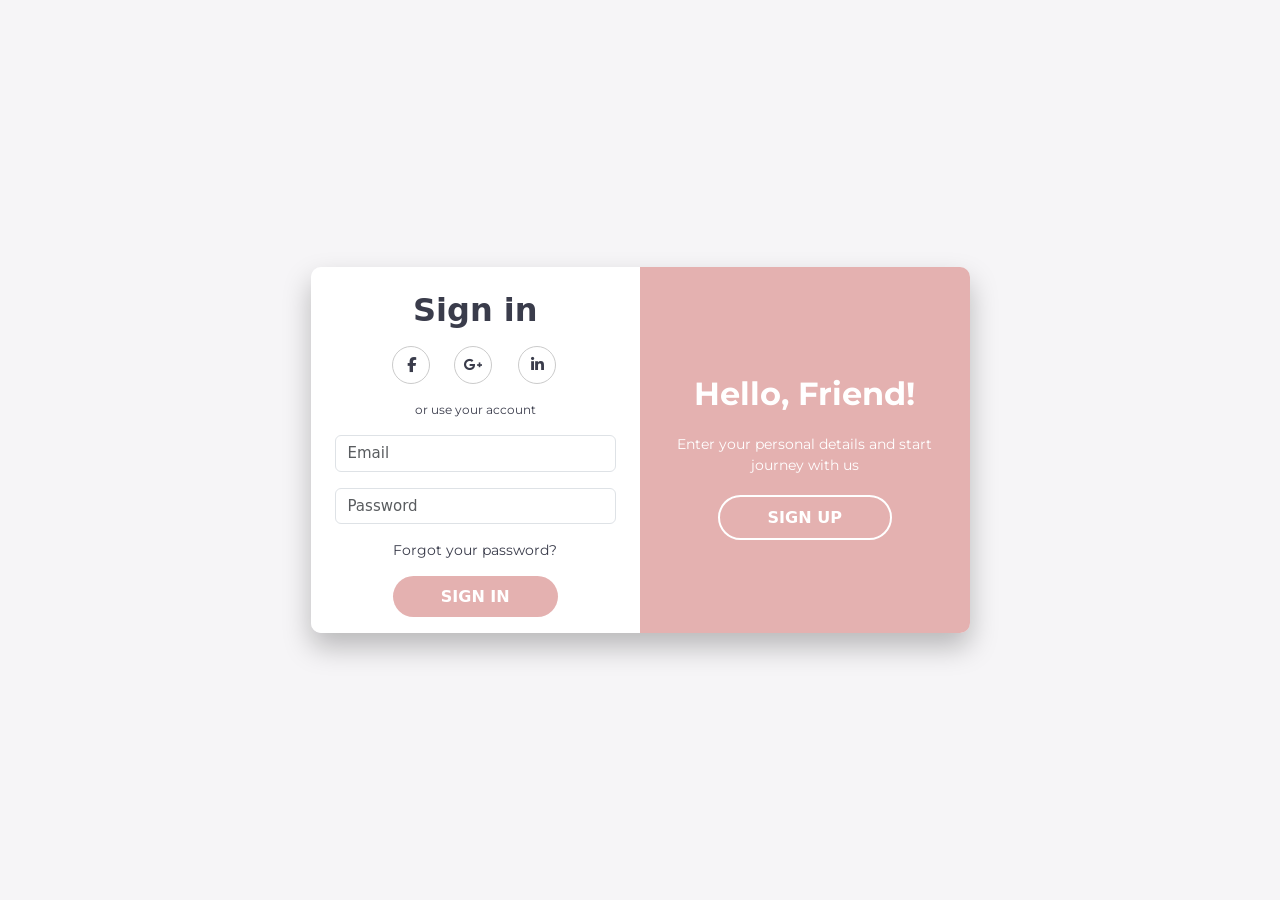
<file: index.html>
<!doctype html>

<html>
  <head>
    <!-- meta tags -->
    <meta charset="UTF-8" />
    <meta name="author" content="Doaa Diaa El Din" />
    <meta name="generator" content="VS Code 1.99.3" />

    <meta name="application-name" content="Registration App" />
    <meta
      name="description"
      content="A user-friendly registration app that allows users to sign up, sign in, and manage their profiles securely."
    />
    <meta
      name="keywords"
      content="registration, signup, login, signin, account, secure"
    />

    <meta name="viewport" content="width=device-width, initial-scale=1.0" />

    <!-- google fonts -->
    <link rel="preconnect" href="https://fonts.googleapis.com" />
    <link rel="preconnect" href="https://fonts.gstatic.com" crossorigin />
    <link
      href="https://fonts.googleapis.com/css2?family=Montserrat:ital,wght@0,100..900;1,100..900&display=swap"
      rel="stylesheet"
    />

    <!-- fontawesome icons -->
    <link
      rel="stylesheet"
      href="https://cdnjs.cloudflare.com/ajax/libs/font-awesome/6.7.2/css/all.min.css"
    />

    <!-- title and favicon -->
    <title>Registration App | Sign In</title>
    <link
      rel="shortcut icon"
      href="./Assets/user-signin-icon.png"
      type="image/png"
    />

    <!-- css links -->
    <link rel="stylesheet" href="./CSS/bootstrap.min.css" />
    <link rel="stylesheet" href="./CSS/media_query.css" />
    <link rel="stylesheet" href="./CSS/sign.css" />
  </head>

  <body>
    <div
      class="container d-flex justify-content-center align-items-center vh-100"
    >
      <div class="row signin-card">
        <div class="bg-white signin-left-part p-4 col-sm-12 col-md-6">
          <div>
            <h1 class="fs-2 fw-bold text-center mb-4">Sign in</h1>

            <ul class="list-unstyled d-flex justify-content-center gap-5">
              <li>
                <a href="#"
                  ><i class="fa-brands fa-facebook-f position-relative"></i
                ></a>
              </li>
              <li>
                <a href="#"
                  ><i class="fab fa-google-plus-g position-relative"></i
                ></a>
              </li>
              <li>
                <a href="#"
                  ><i class="fa-brands fa-linkedin-in position-relative"></i
                ></a>
              </li>
            </ul>

            <p class="text-center mt-4">or use your account</p>

            <input
              type="email"
              class="form-control mb-3"
              placeholder="Email"
              id="signInEmail"
            />
            <input
              type="password"
              class="form-control mb-3"
              placeholder="Password"
              id="signInPass"
            />

            <a href="#" class="d-block text-center mb-4"
              >Forgot your password?</a
            >

            <div id="invalidSignInMsg"></div>

            <div class="text-center">
              <a
                class="rounded-pill text-uppercase text-white px-5 fw-semibold text-decoration-none soft-red-btn common-btn"
                href="#"
                role="button"
                onclick="signIn()"
                >sign in</a
              >
            </div>
          </div>
        </div>

        <div class="signin-right-part p-4 col-sm-12 col-md-6">
          <div
            class="d-flex justify-content-center align-items-center flex-column h-100"
          >
            <p class="fs-2 text-white text-center fw-bold">Hello, Friend!</p>

            <p class="text-white text-center">
              Enter your personal details and start journey with us
            </p>

            <div class="text-center">
              <a
                class="rounded-pill text-uppercase px-5 fw-semibold text-decoration-none transparent-btn common-btn"
                href="./sign_up.html"
                role="button"
                >sign up</a
              >
            </div>
          </div>
        </div>
      </div>
    </div>

    <!-- js links -->
    <script src="./JS/bootstrap.bundle.min.js"></script>
    <script src="./JS/ui.js"></script>
    <script src="./JS/api.js"></script>
    <script src="./JS/auth.js"></script>
  </body>
</html>
</file>
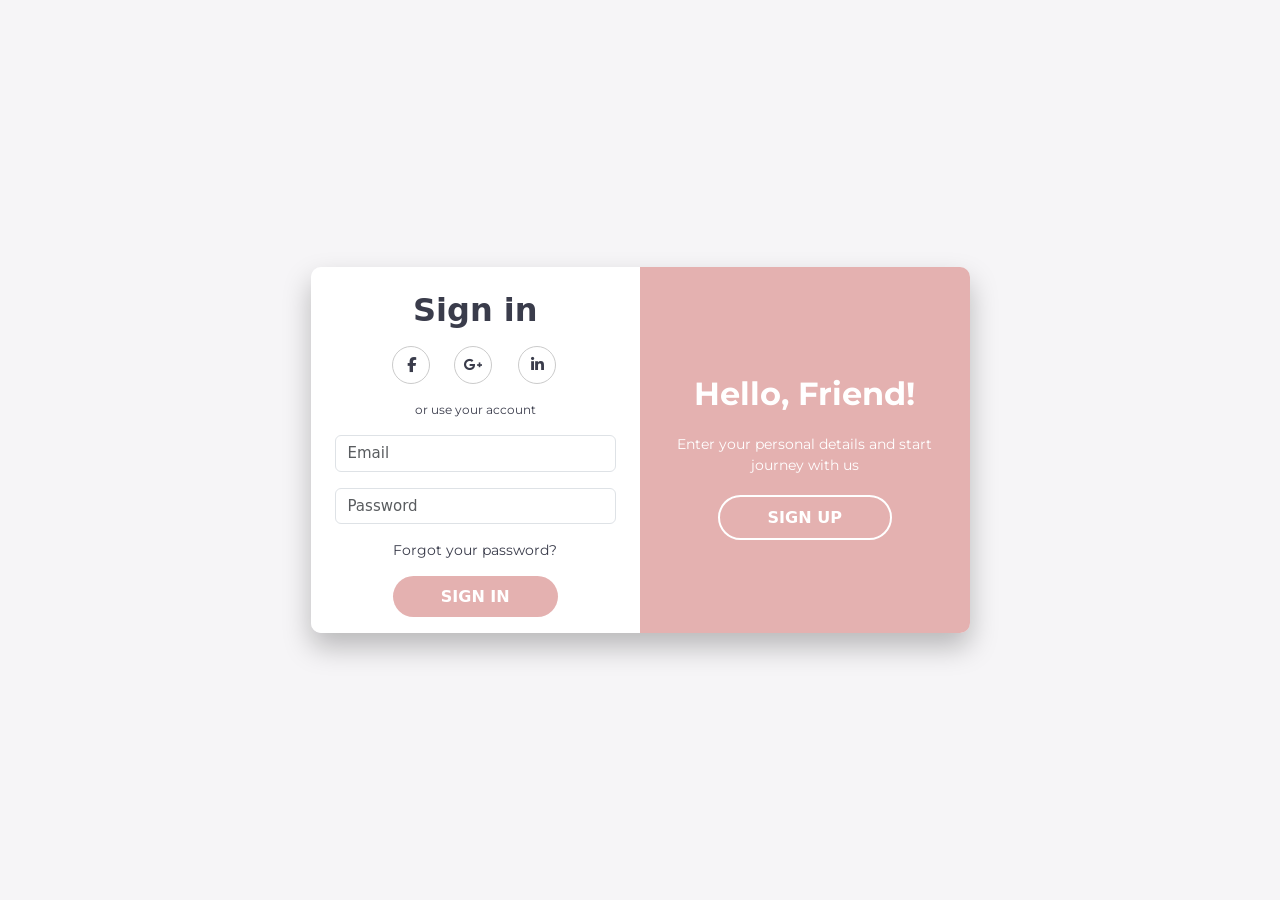
<file: bookmark_details.html>
<!doctype html>

<html>
  <head>
    <!-- meta tags -->
    <meta charset="UTF-8" />
    <meta name="viewport" content="width=device-width, initial-scale=1.0" />

    <!-- google fonts -->
    <link rel="preconnect" href="https://fonts.googleapis.com" />
    <link rel="preconnect" href="https://fonts.gstatic.com" crossorigin />
    <link
      href="https://fonts.googleapis.com/css2?family=Montserrat:ital,wght@0,100..900;1,100..900&display=swap"
      rel="stylesheet"
    />

    <!-- fontawesome icons -->
    <link
      rel="stylesheet"
      href="https://cdnjs.cloudflare.com/ajax/libs/font-awesome/6.7.2/css/all.min.css"
    />

    <!-- title and favicon -->
    <title>Registration App | Bookmark Details Page</title>
    <link
      rel="shortcut icon"
      href="./Assets/bookmark-icon.png"
      type="image/png"
    />

    <!-- css links -->
    <link rel="stylesheet" href="./CSS/bootstrap.min.css" />
    <link rel="stylesheet" href="./CSS/media_query.css" />
    <link rel="stylesheet" href="CSS/components.css" />
    <link rel="stylesheet" href="./CSS/shared.css" />
  </head>

  <body>
    <nav></nav>

    <!-- <div class="h1-wapper text-center text-white">
      <h1 class="position-relative d-inline-block mb-3 mt-2">All Bookmarks</h1>
    </div> -->

    <div class="container mt-4">
      <button class="btn btn-secondary mb-3" onclick="goBack()">← Back</button>

      <!-- Bookmark Details -->
      <div class="card mb-4">
        <div class="card-body">
          <h3 id="bookmarkTitle">Loading...</h3>

          <a id="bookmarkUrl" target="_blank"></a>

          <p class="mt-2" id="bookmarkCategory"></p>

          <p>
            <span id="bookmarkFavorite"></span>
            <span id="bookmarkArchived"></span>
          </p>

          <small id="bookmarkDate"></small>
        </div>
      </div>

      <!-- Add Note -->
      <div class="card mb-3">
        <div class="card-body">
          <textarea
            id="noteContent"
            class="form-control"
            placeholder="Write a note..."
          ></textarea>
          <button class="btn btn-primary mt-2" onclick="addNote()">
            Add Note
          </button>
        </div>
      </div>

      <!-- Notes List -->
      <div id="notesContainer"></div>
    </div>

    <!-- modal -->
    <div
      class="modal fade d-none"
      id="exampleModal"
      tabindex="-1"
      aria-labelledby="exampleModalLabel"
      aria-hidden="true"
    >
      <div class="modal-dialog modal-dialog-centered">
        <div class="modal-content p-4">
          <div class="modal-header border-0 p-0 mb-4">
            <div class="d-flex gap-2">
              <div class="red-circle rounded-circle"></div>
              <div class="yellow-circle rounded-circle"></div>
              <div class="green-circle rounded-circle"></div>
            </div>

            <button
              type="button"
              class="btn-close"
              data-bs-dismiss="modal"
              aria-label="Close"
            ></button>
          </div>

          <div class="modal-body p-0">
            <ul class="list-unstyled">
              <li>
                <i class="fa-regular fa-circle-right p-2"></i>
                Title is required.
              </li>
              <li>
                <i class="fa-regular fa-circle-right p-2"></i>
                URL must be valid (http/https).
              </li>
              <li>
                <i class="fa-regular fa-circle-right p-2"></i>
                Category must be selected.
              </li>
            </ul>
          </div>
        </div>
      </div>
    </div>

    <!-- js links -->
    <script src="./JS/bootstrap.bundle.min.js"></script>
    <script src="./JS/ui.js"></script>
    <script src="./JS/api.js"></script>
    <script src="./JS/auth.js"></script>
    <script src="./JS/components.js"></script>
    <script src="./JS/bookmark_details.js"></script>
  </body>
</html>
</file>
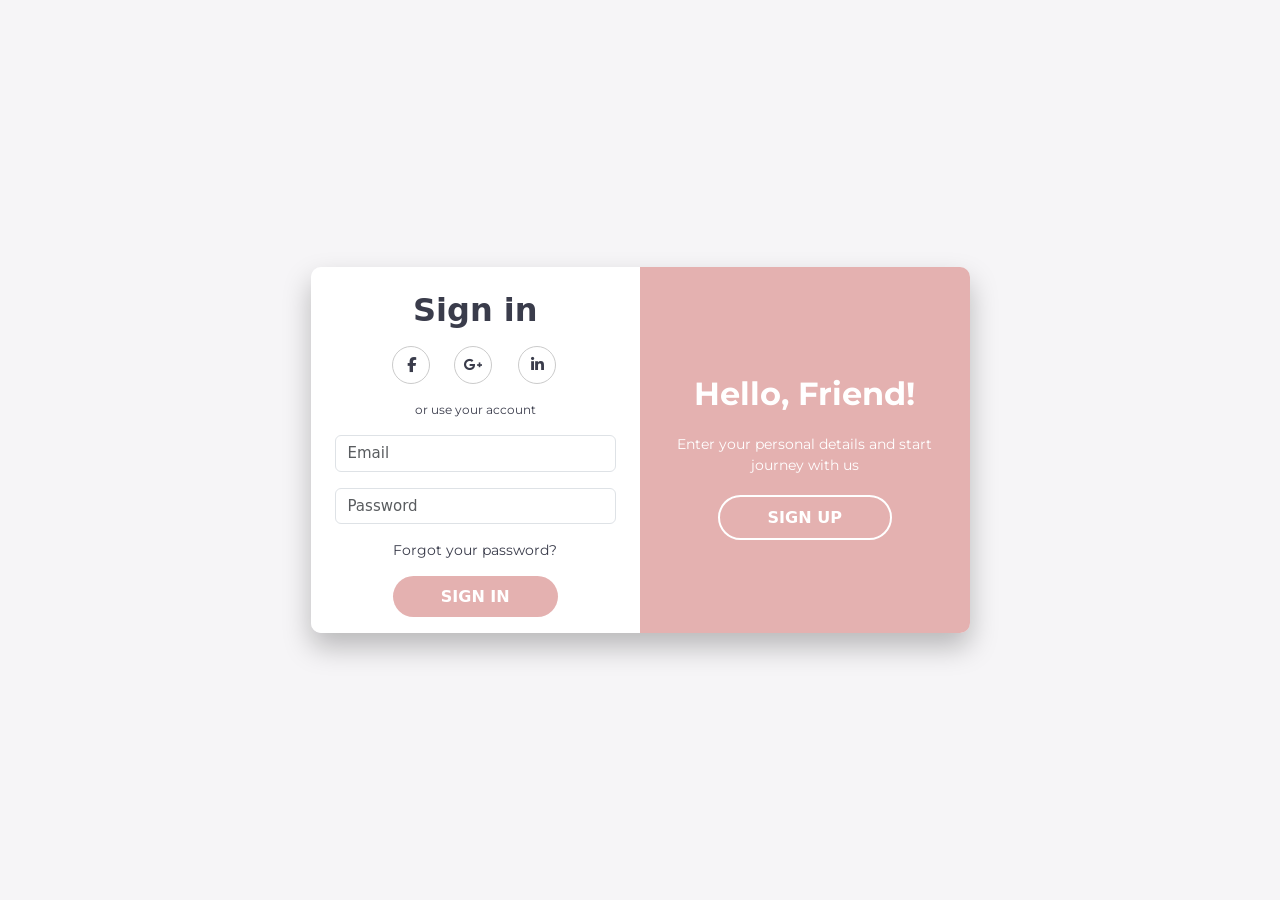
<file: bookmarks.html>
<!doctype html>

<html>
  <head>
    <!-- meta tags -->
    <meta charset="UTF-8" />
    <meta name="viewport" content="width=device-width, initial-scale=1.0" />

    <!-- google fonts -->
    <link rel="preconnect" href="https://fonts.googleapis.com" />
    <link rel="preconnect" href="https://fonts.gstatic.com" crossorigin />
    <link
      href="https://fonts.googleapis.com/css2?family=Montserrat:ital,wght@0,100..900;1,100..900&display=swap"
      rel="stylesheet"
    />

    <!-- fontawesome icons -->
    <link
      rel="stylesheet"
      href="https://cdnjs.cloudflare.com/ajax/libs/font-awesome/6.7.2/css/all.min.css"
    />

    <!-- title and favicon -->
    <title>Registration App | Bookmarks Page</title>
    <link
      rel="shortcut icon"
      href="./Assets/bookmark-icon.png"
      type="image/png"
    />

    <!-- css links -->
    <link rel="stylesheet" href="./CSS/bootstrap.min.css" />
    <link rel="stylesheet" href="./CSS/media_query.css" />
    <link rel="stylesheet" href="CSS/components.css" />
    <link rel="stylesheet" href="./CSS/shared.css" />
  </head>

  <body>
    <nav></nav>

    <div class="h1-wapper text-center text-white">
      <h1 class="position-relative d-inline-block mb-3 mt-2">All Bookmarks</h1>
    </div>

    <main>
      <div class="container mt-5 mb-4 px-3 py-4 middle-container">
        <!-- Title -->
        <div class="mb-3 w-75 m-auto">
          <label class="form-label fw-semibold">Bookmark Title</label>
          <input
            id="bookmarkTitle"
            type="text"
            class="form-control"
            placeholder="e.g. Facebook"
            onkeyup="changeBookmarkInputStyle(this)"
          />
        </div>

        <!-- URL -->
        <div class="mb-3 w-75 m-auto">
          <label class="form-label fw-semibold">Bookmark URL</label>
          <input
            id="bookmarkUrl"
            type="text"
            class="form-control"
            placeholder="e.g. https://facebook.com"
            onkeyup="changeBookmarkInputStyle(this)"
            onchange="changeBookmarkInputStyle(this)"
          />
        </div>

        <!-- Category dropdown -->
        <div class="mb-3 w-75 m-auto">
          <label class="form-label fw-semibold">Bookmark Category</label>
          <select id="bookmarkCategory" class="form-control"></select>
        </div>

        <!-- add btn -->
        <div class="text-center">
          <button
            class="btn btn-success px-5 add-btn"
            onclick="addOrEditBookmark()"
          >
            Add Bookmark
            <i class="fa-solid fa-plus"></i>
          </button>
        </div>
      </div>

      <div
        class="filter-bar mb-3 d-flex gap-2 flex-wrap justify-content-center align-items-center"
      >
        <!-- Category -->
        <select id="filterCategory" class="form-select w-auto">
          <option value="">All Categories</option>
        </select>

        <!-- Search -->
        <input
          type="text"
          id="filterSearch"
          class="form-control w-auto"
          placeholder="Search title or URL"
        />

        <!-- Favorites -->
        <div class="form-check">
          <input class="form-check-input" type="checkbox" id="filterFavorite" />
          <label class="form-check-label">Favorites only</label>
        </div>

        <!-- Archived -->
        <div class="form-check">
          <input class="form-check-input" type="checkbox" id="filterArchived" />
          <label class="form-check-label">Archived only</label>
        </div>

        <!-- Buttons -->
        <button class="btn btn-primary" onclick="applyFilters()">Apply</button>
        <button class="btn btn-secondary" onclick="clearFilters()">
          Clear
        </button>
      </div>
      <!-- table -->
      <div class="container p-0 table-search-wrap d-none">
        <table class="table text-center table-hover">
          <thead>
            <tr>
              <th>Index</th>
              <th>Bookmark Title</th>
              <th>Bookmarks Category</th>
              <th>Actions</th>
            </tr>
          </thead>

          <tbody id="bookmarksTableBody"></tbody>
        </table>
      </div>

      <!-- empty state -->
      <div class="emptyBookmarksState text-center py-5 d-none">
        <i class="fa-solid fa-folder-open fa-4x mb-3 text-secondary"></i>

        <h3>No Bookmarks Yet</h3>
      </div>
    </main>

    <!-- modal -->
    <div
      class="modal fade d-none"
      id="exampleModal"
      tabindex="-1"
      aria-labelledby="exampleModalLabel"
      aria-hidden="true"
    >
      <div class="modal-dialog modal-dialog-centered">
        <div class="modal-content p-4">
          <div class="modal-header border-0 p-0 mb-4">
            <div class="d-flex gap-2">
              <div class="red-circle rounded-circle"></div>
              <div class="yellow-circle rounded-circle"></div>
              <div class="green-circle rounded-circle"></div>
            </div>

            <button
              type="button"
              class="btn-close"
              data-bs-dismiss="modal"
              aria-label="Close"
            ></button>
          </div>

          <div class="modal-body p-0">
            <ul class="list-unstyled">
              <li>
                <i class="fa-regular fa-circle-right p-2"></i>
                Title is required.
              </li>
              <li>
                <i class="fa-regular fa-circle-right p-2"></i>
                URL must be valid (http/https).
              </li>
              <li>
                <i class="fa-regular fa-circle-right p-2"></i>
                Category must be selected.
              </li>
            </ul>
          </div>
        </div>
      </div>
    </div>

    <!-- js links -->
    <script src="./JS/bootstrap.bundle.min.js"></script>
    <script src="./JS/ui.js"></script>
    <script src="./JS/api.js"></script>
    <script src="./JS/auth.js"></script>
    <script src="./JS/components.js"></script>
    <script src="./JS/bookmarks.js"></script>
  </body>
</html>
</file>
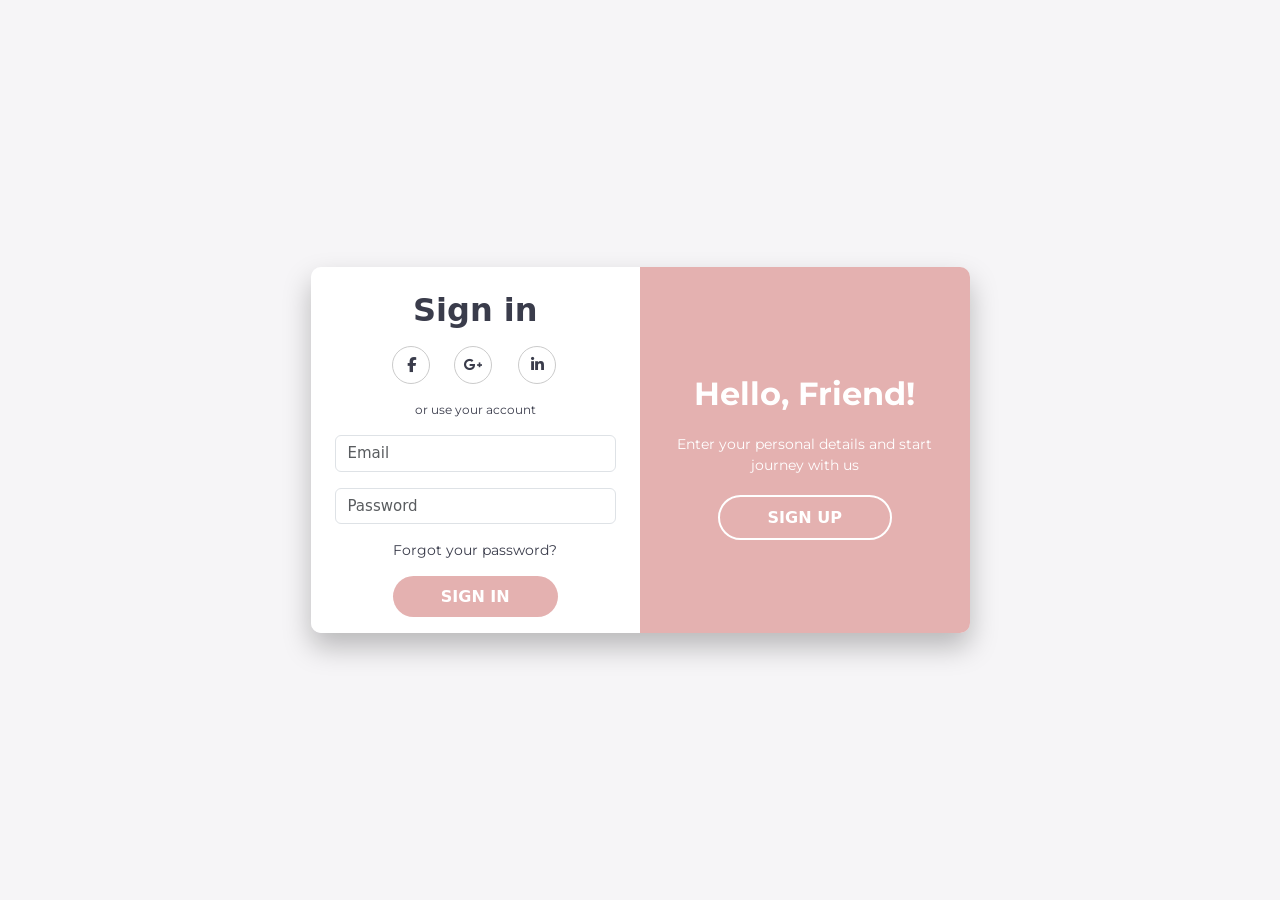
<file: categories.html>
<!doctype html>

<html>
  <head>
    <!-- meta tags -->
    <meta charset="UTF-8" />
    <meta name="viewport" content="width=device-width, initial-scale=1.0" />

    <!-- google fonts -->
    <link rel="preconnect" href="https://fonts.googleapis.com" />
    <link rel="preconnect" href="https://fonts.gstatic.com" crossorigin />
    <link
      href="https://fonts.googleapis.com/css2?family=Montserrat:ital,wght@0,100..900;1,100..900&display=swap"
      rel="stylesheet"
    />

    <!-- fontawesome icons -->
    <link
      rel="stylesheet"
      href="https://cdnjs.cloudflare.com/ajax/libs/font-awesome/6.7.2/css/all.min.css"
    />

    <!-- title and favicon -->
    <title>Registration App | Categories Page</title>
    <link
      rel="shortcut icon"
      href="./Assets/categories-icon.png"
      type="image/png"
    />

    <!-- css links -->
    <link rel="stylesheet" href="./CSS/bootstrap.min.css" />
    <link rel="stylesheet" href="./CSS/media_query.css" />
    <link rel="stylesheet" href="CSS/components.css" />
    <link rel="stylesheet" href="./CSS/categories.css" />
  </head>

  <body>
    <nav></nav>

    <div class="h1-wapper text-center text-white">
      <h1 class="position-relative d-inline-block mb-3 mt-2">All Categories</h1>
    </div>

    <main>
      <div class="container mt-5 mb-4 px-3 py-4 middle-container">
        <div class="row mb-2">
          <div class="col-12">
            <div class="mb-3 position-relative w-75 m-auto">
              <label for="CategoryName" class="form-label mb-2 fw-semibold">
                Category Name
              </label>
              <input
                type="text"
                class="form-control"
                id="CategoryName"
                placeholder="e.g. Productivity"
                onkeyup="changeInputStyle(this)"
              />
            </div>
          </div>
        </div>

        <div class="row mb-2">
          <div class="col-12">
            <div class="mb-3 position-relative w-75 m-auto">
              <label
                for="CategoryDescription"
                class="form-label mb-2 fw-semibold"
              >
                Category Description
              </label>
              <input
                type="text"
                class="form-control"
                id="CategoryDescription"
                placeholder="e.g. General tools, tips, and resources to improve efficiency and daily workflow."
                onkeyup="changeInputStyle(this)"
              />
            </div>
          </div>
        </div>

        <!-- add btn -->
        <div class="row">
          <div class="col">
            <div class="btn-wrapper text-center">
              <button
                type="button"
                class="btn btn-success px-5 add-btn"
                onclick="addOrEdit()"
              >
                Add
                <i class="fa-solid fa-plus"></i>
              </button>
            </div>
          </div>
        </div>
      </div>

      <!-- table & search bar -->
      <div class="container p-0 table-search-wrap d-none">
        <table class="table text-center table-hover">
          <thead>
            <th>Index</th>
            <th>Category Name</th>
            <th>Category Description</th>
            <th>Actions</th>
          </thead>
          <tbody></tbody>
        </table>
      </div>

      <div class="emptyCategoriesState text-center py-5 d-none">
        <i class="fa-solid fa-folder-open fa-4x mb-3 text-secondary"></i>

        <h3>No Categories Yet</h3>
      </div>
    </main>

    <!-- modal -->
    <div
      class="modal fade d-none"
      id="exampleModal"
      tabindex="-1"
      aria-labelledby="exampleModalLabel"
      aria-hidden="true"
    >
      <div class="modal-dialog modal-dialog-centered">
        <div class="modal-content p-4">
          <div class="modal-header border-0 p-0 mb-4">
            <div class="d-flex gap-2">
              <div class="red-circle rounded-circle"></div>
              <div class="yellow-circle rounded-circle"></div>
              <div class="green-circle rounded-circle"></div>
            </div>

            <button
              type="button"
              class="btn-close"
              data-bs-dismiss="modal"
              aria-label="Close"
            ></button>
          </div>

          <div class="modal-body p-0">
            <!-- <p class="pb-2 mb-0">
              Category Name or Description is not valid, Please follow the rules
              below :
            </p> -->

            <ul class="list-unstyled">
              <li>
                <i class="fa-regular fa-circle-right p-2"></i>
                Category name must contain at least 3 characters. Letters,
                numbers, underscores, and spaces are allowed.
              </li>
              <li>
                <i class="fa-regular fa-circle-right p-2"></i>
                Category description must contain at least 1 character and can
                contain up to 300 characters.
              </li>
            </ul>
          </div>
        </div>
      </div>
    </div>

    <!-- js links -->
    <script src="./JS/bootstrap.bundle.min.js"></script>
    <script src="./JS/ui.js"></script>
    <script src="./JS/api.js"></script>
    <script src="./JS/auth.js"></script>
    <script src="./JS/components.js"></script>
    <script src="./JS/main.js"></script>
  </body>
</html>
</file>
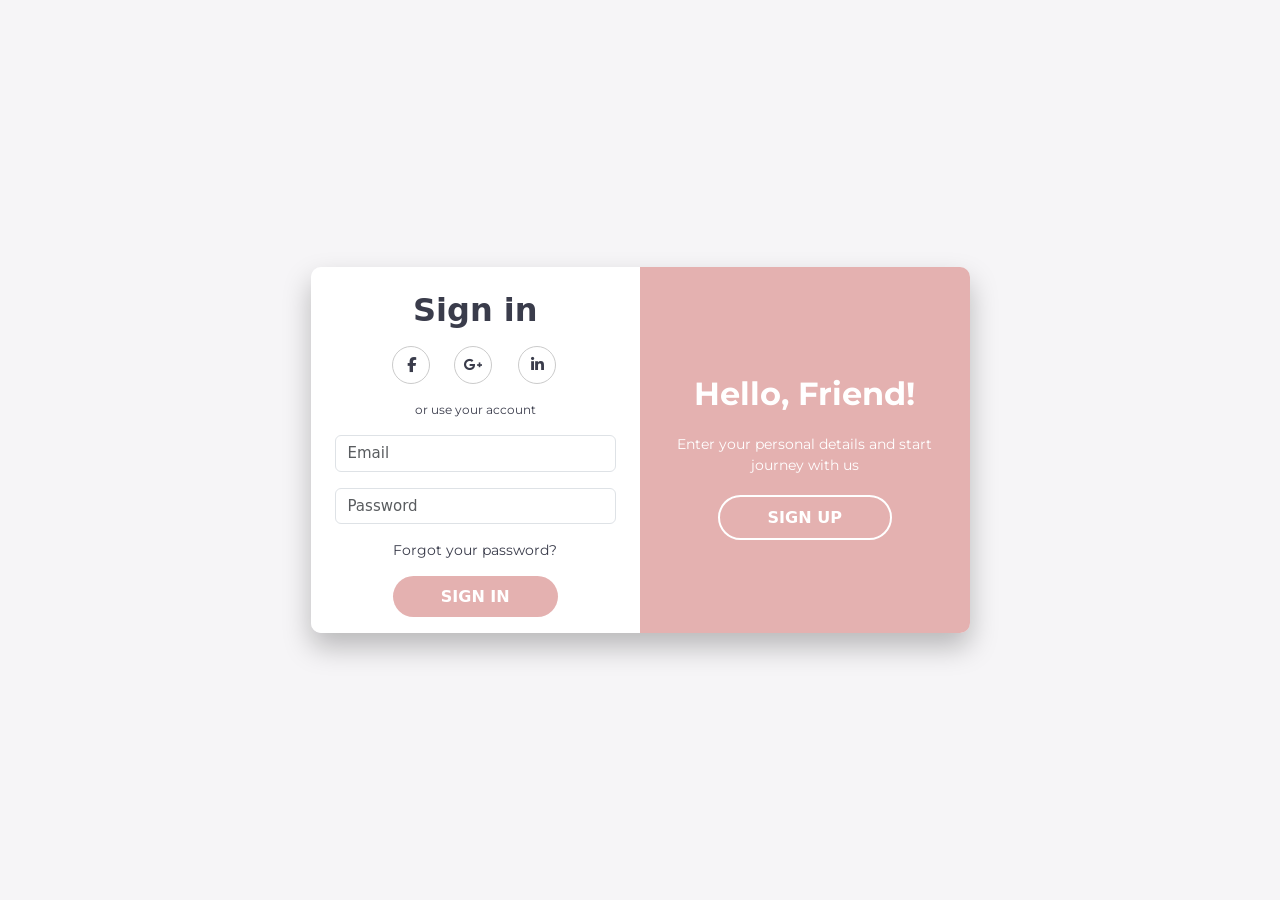
<file: home_page.html>
<!doctype html>

<html>
  <head>
    <!-- meta tags -->
    <meta charset="UTF-8" />
    <meta name="viewport" content="width=device-width, initial-scale=1.0" />

    <!-- google fonts -->
    <link rel="preconnect" href="https://fonts.googleapis.com" />
    <link rel="preconnect" href="https://fonts.gstatic.com" crossorigin />
    <link
      href="https://fonts.googleapis.com/css2?family=Montserrat:ital,wght@0,100..900;1,100..900&display=swap"
      rel="stylesheet"
    />

    <!-- fontawesome icons -->
    <link
      rel="stylesheet"
      href="https://cdnjs.cloudflare.com/ajax/libs/font-awesome/6.7.2/css/all.min.css"
    />

    <!-- title and favicon -->
    <title>Registration App | Home Page</title>
    <link rel="shortcut icon" href="./Assets/home-icon.png" type="image/png" />

    <!-- css links -->
    <link rel="stylesheet" href="./CSS/bootstrap.min.css" />
    <link rel="stylesheet" href="./CSS/media_query.css" />
    <link rel="stylesheet" href="CSS/components.css" />
    <link rel="stylesheet" href="./CSS/home_page.css" />
  </head>

  <body>
    <header class="pt-3 pe-4 position-absolute end-0">
      <i class="fas fa-sign-out-alt fs-2 fw-semibold" onclick="signOut()"></i>
    </header>

    <nav></nav>

    <main
      class="vh-100 d-flex justify-content-center align-items-center flex-column"
    >
      <div id="welcomeMsg"></div>

      <p class="text-white text-center fw-light">
        Lorem ipsum, dolor sit amet consectetur adipisicing elit. Eaque, nihil
        incidunt illo dolores distinctio atque voluptatem maiores non quod
        repellat voluptatum? Iste consequatur sunt consectetur facilis facere
        ratione est voluptates.
      </p>

      <a href="./categories.html" class="text-decoration-none text-white"
        >View Categories <i class="fa-solid fa-arrow-right"></i
      ></a>
    </main>

    <!-- js links -->
    <script src="./JS/bootstrap.bundle.min.js"></script>
    <script src="./JS/ui.js"></script>
    <script src="./JS/api.js"></script>
    <script src="./JS/auth.js"></script>
    <script src="./JS/components.js"></script>
    <script src="./JS/main.js"></script>
  </body>
</html>
</file>
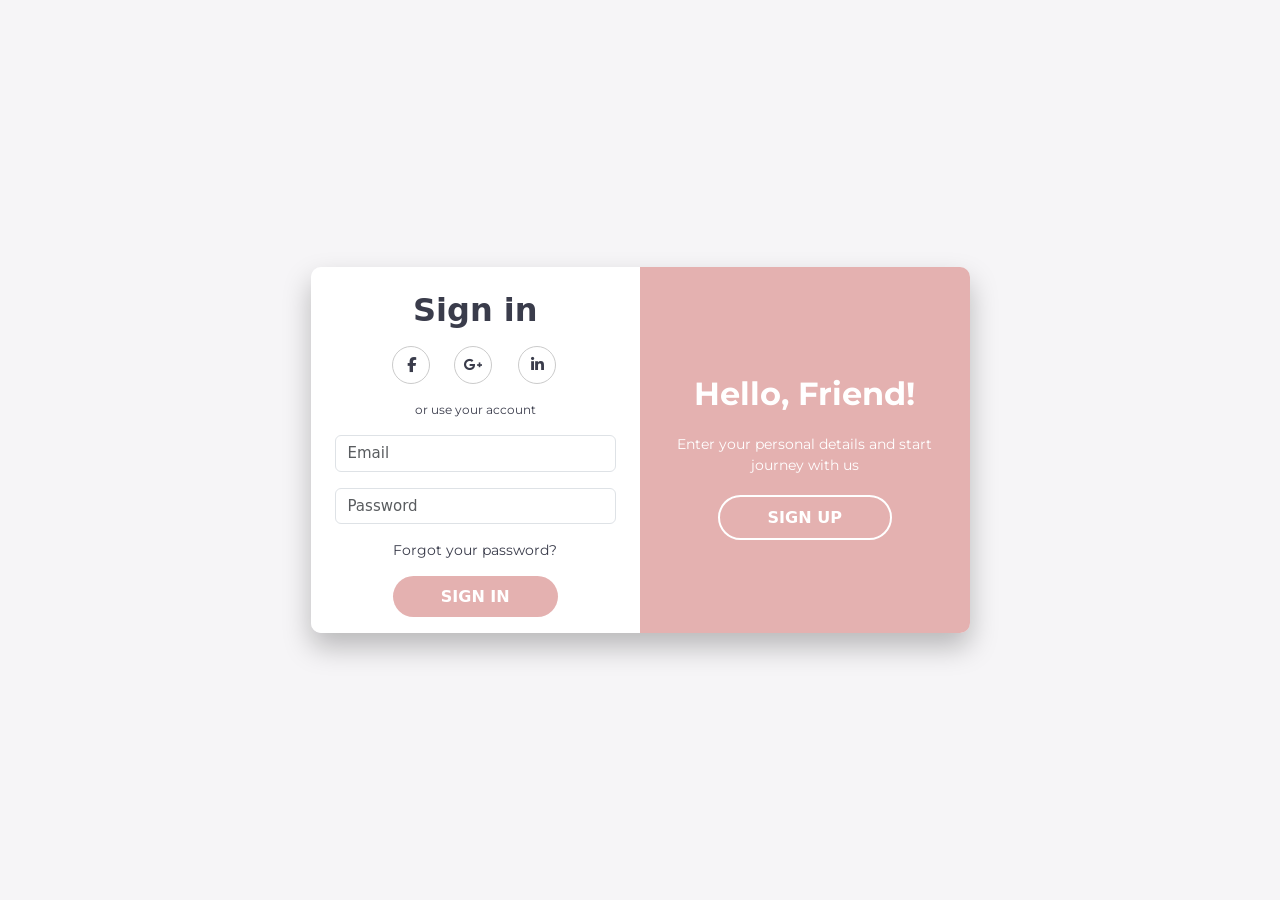
<file: notes.html>
<!doctype html>

<html>
  <head>
    <meta charset="UTF-8" />

    <meta name="viewport" content="width=device-width, initial-scale=1.0" />

    <link rel="preconnect" href="https://fonts.googleapis.com" />

    <link rel="preconnect" href="https://fonts.gstatic.com" crossorigin />

    <link
      href="https://fonts.googleapis.com/css2?family=Montserrat:ital,wght@0,100..900;1,100..900&display=swap"
      rel="stylesheet"
    />

    <link
      rel="stylesheet"
      href="https://cdnjs.cloudflare.com/ajax/libs/font-awesome/6.7.2/css/all.min.css"
    />

    <title>Registration App | Notes Page</title>

    <link
      rel="shortcut icon"
      href="./Assets/note-icon.png"
      type="image/png"
    />

    <link rel="stylesheet" href="./CSS/bootstrap.min.css" />

    <link rel="stylesheet" href="./CSS/media_query.css" />

    <link rel="stylesheet" href="./CSS/components.css" />

    <link rel="stylesheet" href="./CSS/shared.css" />
  </head>

  <body>
    <nav></nav>

    <div class="h1-wapper text-center text-white">
      <h1 class="position-relative d-inline-block mb-3 mt-2">All Notes</h1>
    </div>

    <main>
      <div class="container mt-5 mb-4 px-3 py-4 middle-container">
        <!-- Title -->
        <div class="mb-3 w-75 m-auto">
          <label class="form-label fw-semibold"> Note Title </label>

          <input
            id="noteTitle"
            type="text"
            class="form-control"
            placeholder="Enter note title"
          />
        </div>

        <!-- Content -->
        <div class="mb-3 w-75 m-auto">
          <label class="form-label fw-semibold"> Note Content </label>

          <textarea
            id="noteContent"
            class="form-control"
            rows="4"
            placeholder="Enter note content"
          ></textarea>
        </div>

        <!-- Category -->
        <div class="mb-3 w-75 m-auto">
          <label class="form-label fw-semibold"> Note Category </label>

          <select id="noteCategory" class="form-control"></select>
        </div>

        <!-- Add Button -->
        <div class="text-center">
          <button
            class="btn btn-success px-5 add-btn"
            onclick="addOrEditNote()"
          >
            Add Note
            <i class="fa-solid fa-plus"></i>
          </button>
        </div>
      </div>

      <!-- Filter -->
      <div class="text-center mb-3">
        <select
          id="filterCategory"
          class="form-select w-auto d-inline-block"
        ></select>

        <button class="btn btn-primary" onclick="applyFilter()">Apply</button>

        <button class="btn btn-secondary" onclick="clearFilter()">Clear</button>
      </div>

      <!-- Table -->
      <div class="container">
        <table class="table table-hover text-center">
          <thead>
            <tr>
              <th>Index</th>
              <th>Title</th>
              <th>Content</th>
              <th>Category</th>
              <th>Pinned</th>
              <th>Actions</th>
            </tr>
          </thead>

          <tbody id="notesTableBody"></tbody>
        </table>
      </div>

      <!-- Empty State -->
      <div class="emptyBookmarksState text-center py-5 d-none">
        <i class="fa-solid fa-folder-open fa-4x mb-3 text-secondary"></i>

        <h3>No Notes Yet</h3>
      </div>
    </main>

    <script src="./JS/bootstrap.bundle.min.js"></script>

    <script src="./JS/ui.js"></script>

    <script src="./JS/api.js"></script>

    <script src="./JS/auth.js"></script>

    <script src="./JS/components.js"></script>

    <script src="./JS/notes.js"></script>
  </body>
</html>
</file>
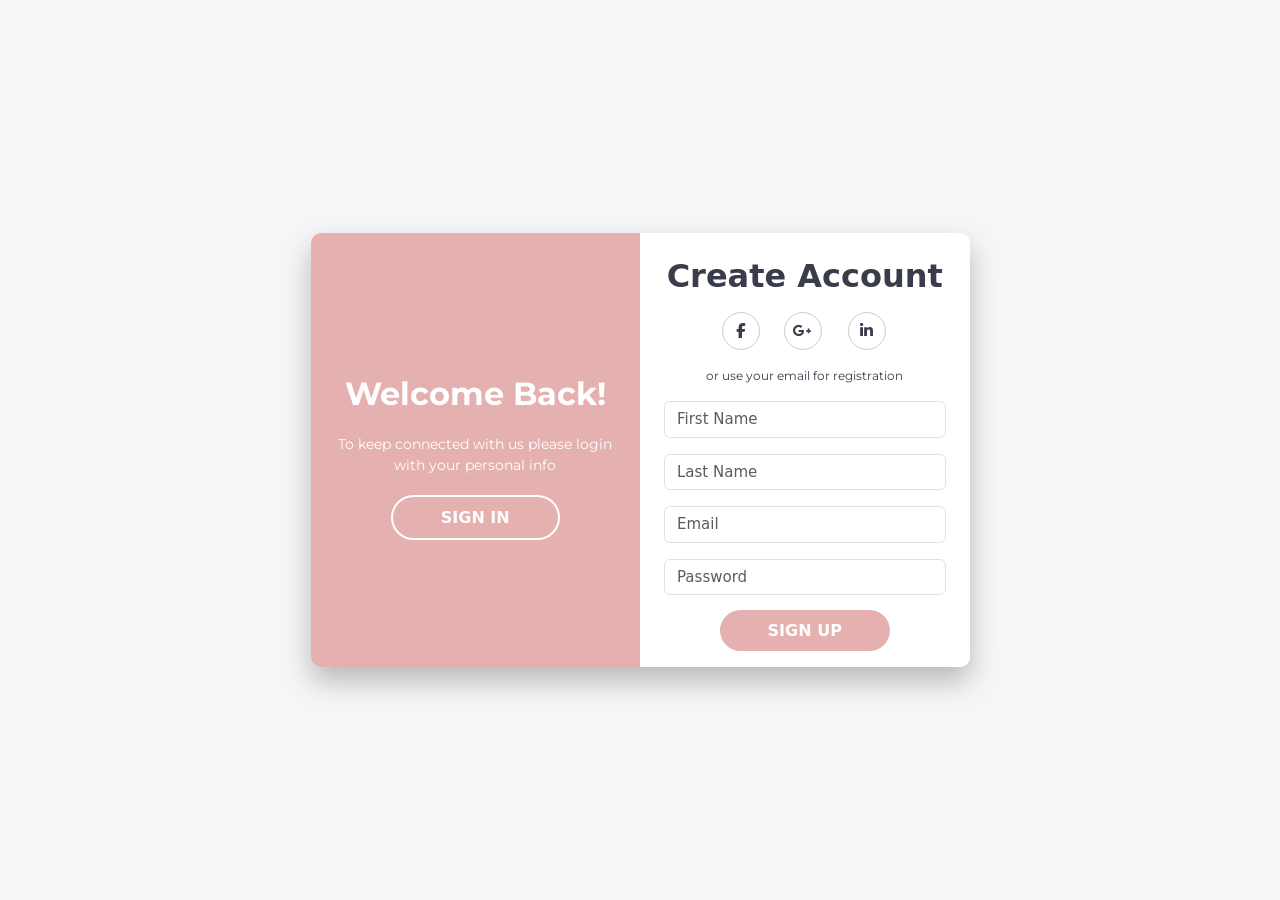
<file: sign_up.html>
<!doctype html>

<html>
  <head>
    <!-- meta tags -->
    <meta charset="UTF-8" />
    <meta name="viewport" content="width=device-width, initial-scale=1.0" />

    <!-- google fonts -->
    <link rel="preconnect" href="https://fonts.googleapis.com" />
    <link rel="preconnect" href="https://fonts.gstatic.com" crossorigin />
    <link
      href="https://fonts.googleapis.com/css2?family=Montserrat:ital,wght@0,100..900;1,100..900&display=swap"
      rel="stylesheet"
    />

    <!-- fontawesome icons -->
    <link
      rel="stylesheet"
      href="https://cdnjs.cloudflare.com/ajax/libs/font-awesome/6.7.2/css/all.min.css"
    />

    <!-- title and favicon -->
    <title>Registration App | Sign Up</title>
    <link
      rel="shortcut icon"
      href="./Assets/user-signup-icon.png"
      type="image/png"
    />

    <!-- css links -->
    <link rel="stylesheet" href="./CSS/bootstrap.min.css" />
    <link rel="stylesheet" href="./CSS/media_query.css" />
    <link rel="stylesheet" href="./CSS/sign.css" />
  </head>

  <body>
    <div
      class="container d-flex justify-content-center align-items-center vh-100"
    >
      <div class="row signup-card">
        <div class="signup-left-part p-4 col-sm-12 col-md-6">
          <div
            class="d-flex justify-content-center align-items-center flex-column h-100"
          >
            <p class="fs-2 text-white text-center fw-bold">Welcome Back!</p>

            <p class="text-white text-center">
              To keep connected with us please login with your personal info
            </p>

            <div class="text-center">
              <a
                class="rounded-pill text-uppercase px-5 fw-semibold text-decoration-none transparent-btn common-btn"
                href="./index.html"
                role="button"
                >sign in</a
              >
            </div>
          </div>
        </div>

        <div class="bg-white signup-right-part p-4 col-sm-12 col-md-6">
          <div>
            <h1 class="fs-2 fw-bold text-center mb-4">Create Account</h1>

            <ul class="list-unstyled d-flex justify-content-center gap-5">
              <li>
                <a href="#"
                  ><i class="fa-brands fa-facebook-f position-relative"></i
                ></a>
              </li>
              <li>
                <a href="#"
                  ><i class="fab fa-google-plus-g position-relative"></i
                ></a>
              </li>
              <li>
                <a href="#"
                  ><i class="fa-brands fa-linkedin-in position-relative"></i
                ></a>
              </li>
            </ul>

            <p class="text-center mt-4">or use your email for registration</p>

            <input
              type="text"
              class="form-control mb-3"
              placeholder="First Name"
              id="signUpFirstName"
            />
            <input
              type="text"
              class="form-control mb-3"
              placeholder="Last Name"
              id="signUpLastName"
            />
            <input
              type="email"
              class="form-control mb-3"
              placeholder="Email"
              id="signUpEmail"
            />
            <input
              type="password"
              class="form-control mb-4"
              placeholder="Password"
              id="signUpPass"
            />
            <div id="invalidSignUpMsg"></div>

            <div class="text-center">
              <a
                class="rounded-pill text-uppercase text-white px-5 fw-semibold text-decoration-none soft-red-btn common-btn"
                href="#"
                role="button"
                onclick="signUp()"
                >sign up</a
              >
            </div>
          </div>
        </div>
      </div>
    </div>
    <!-- js links -->
    <script src="./JS/bootstrap.bundle.min.js"></script>
    <script src="./JS/ui.js"></script>
    <script src="./JS/api.js"></script>
    <script src="./JS/auth.js"></script>
  </body>
</html>
</file>
<file: CSS/media_query.css>
@media screen and (max-width: 768px) {
  h1 {
    font-size: 30px;
  }

  main p {
    width: 75%;
    font-size: 15px;
  }

  .signin-right-part,
  .signin-left-part,
  .signup-right-part,
  .signup-left-part {
    border-radius: 0px;
    -webkit-border-radius: 0px;
    -moz-border-radius: 0px;
    -ms-border-radius: 0px;
    -o-border-radius: 0px;
  }

  td:last-child {
    display: flex;
    gap: 3px;
  }
}

@media screen and (min-width: 768px) {
  h1 {
    font-size: 40px;
  }

  .signin-left-part,
  .signup-left-part {
    border-radius: 10px 0px 0px 10px;
    -webkit-border-radius: 10px 0px 0px 10px;
    -moz-border-radius: 10px 0px 0px 10px;
    -ms-border-radius: 10px 0px 0px 10px;
    -o-border-radius: 10px 0px 0px 10px;
  }

  .signin-right-part,
  .signup-right-part {
    border-radius: 0px 10px 10px 0px;
    -webkit-border-radius: 0px 10px 10px 0px;
    -moz-border-radius: 0px 10px 10px 0px;
    -ms-border-radius: 0px 10px 10px 0px;
    -o-border-radius: 0px 10px 10px 0px;
  }
}

@media screen and (min-width: 992px) {
  main p {
    width: 50%;
    font-size: 16px;
  }
}
</file>
<file: CSS/sign.css>
body {
  background-color: #f6f5f7;
  color: var(--very-dark-grayish-blue);
}

.signin-card,
.signup-card {
  box-shadow: 0 14px 28px rgba(0, 0, 0, 0.25);
  border-radius: 10px;
  -webkit-border-radius: 10px;
  -moz-border-radius: 10px;
  -ms-border-radius: 10px;
  -o-border-radius: 10px;
  max-width: 659px;
}

.signin-right-part,
.signup-left-part {
  background-color: var(--very-soft-red);
}

.signin-left-part i::after,
.signup-right-part i::after {
  content: "";
  position: absolute;
  border: 1px solid #cbcbcb;
  width: 38px;
  height: 38px;
  border-radius: 50%;
  -webkit-border-radius: 50%;
  -moz-border-radius: 50%;
  -ms-border-radius: 50%;
  -o-border-radius: 50%;
  bottom: 50%;
  right: 50%;
  transform: translate(50%, 50%);
  z-index: -1;
  transition: all 0.15s ease-in-out;
  -webkit-transition: all 0.15s ease-in-out;
  -moz-transition: all 0.15s ease-in-out;
  -ms-transition: all 0.15s ease-in-out;
  -o-transition: all 0.15s ease-in-out;
  -webkit-transform: translate(50%, 50%);
  -moz-transform: translate(50%, 50%);
  -ms-transform: translate(50%, 50%);
  -o-transform: translate(50%, 50%);
}

.signin-left-part i,
.signup-right-part i {
  color: var(--very-dark-grayish-blue);
  z-index: 2;
  font-size: 15px;
  transition: all 0.15s ease-in-out;
  -webkit-transition: all 0.15s ease-in-out;
  -moz-transition: all 0.15s ease-in-out;
  -ms-transition: all 0.15s ease-in-out;
  -o-transition: all 0.15s ease-in-out;
}

.signin-left-part i:hover,
.signup-right-part i:hover {
  color: var(--white);
}

.signin-left-part i:hover::after,
.signup-right-part i:hover::after {
  background-color: var(--very-soft-red);
  border-color: var(--very-soft-red);
}

.signin-left-part p:nth-child(3),
.signup-right-part p:nth-child(3) {
  font-size: 12px;
  font-family: "Montserrat", sans-serif;
}

.form-control {
  color: var(--very-dark-grayish-blue);
}

.form-control:focus {
  border-color: var(--very-soft-red);
  box-shadow: 0 0 0 0.25rem rgba(228, 177, 176, 0.25);
  color: var(--very-dark-grayish-blue);
}

.form-control:placeholder-shown {
  font-size: 15px;
}

.signin-left-part a:nth-child(6) {
  font-size: 14px;
  color: var(--very-dark-grayish-blue);
  font-family: "Montserrat", sans-serif;
  text-decoration: none;
}

.signin-left-part a:nth-child(6):hover {
  text-decoration: underline;
}

.common-btn {
  font-size: 16px;
  padding-bottom: 11px;
  padding-top: 11px;
  transition: all 0.15s ease-in-out;
  -webkit-transition: all 0.15s ease-in-out;
  -moz-transition: all 0.15s ease-in-out;
  -ms-transition: all 0.15s ease-in-out;
  -o-transition: all 0.15s ease-in-out;
}

.soft-red-btn {
  background-color: var(--very-soft-red);
}

.soft-red-btn:hover {
  background-color: #d3a3a2;
}

.signin-right-part p:first-child,
.signup-left-part p:first-child {
  font-family: "Montserrat", sans-serif;
}

.signin-right-part p:nth-child(2),
.signup-left-part p:nth-child(2) {
  font-size: 14px;
  font-family: "Montserrat", sans-serif;
  margin-bottom: 30px;
}

.transparent-btn {
  background-color: transparent;
  border: 2px solid var(--white);
  color: var(--white);
}

.transparent-btn:hover {
  background-color: var(--white);
  color: var(--very-soft-red);
}

#invalidSignInMsg p,
#invalidSignUpMsg p {
  font-size: 13px;
  font-family: "Montserrat", sans-serif;
}

:root {
  --white: #ffffff;
  --very-dark-grayish-blue: #3a3c4b;
  --very-soft-red: #e4b1b0;
}
</file>
<file: CSS/components.css>
.navbar .nav-link {
  color: #bdbdbd;
  transition: 0.3s ease;
}

.navbar .nav-link:hover {
  color: #ffffff;
}

.navbar .nav-link.active {
  color: #ffffff;
  border-bottom: 2px solid #ffffff;
}

.navbar-toggler {
  border: 1px solid #444444;
  background-color: #1a1a1a;
}

.navbar-toggler-icon {
  filter: invert(1);
}

.navbar .fa-sign-out-alt,
.navbar .fa-sign-out-alt + span {
  color: #bdbdbd;
  cursor: pointer;
  transition: 0.3s;
}

div[onclick="signOut()"] {
  padding: 5px 10px;
  border-radius: 6px;
  transition: 0.3s;
}

div[onclick="signOut()"]:hover,
div[onclick="signOut()"]:hover span,
div[onclick="signOut()"]:hover i {
  background-color: #1f1f1f;
  color: #ffffff;
}

.navbar-collapse {
  padding: 10px;
}
</file>
<file: CSS/shared.css>
body {
  /* font-family: "PT Sans Caption", sans-serif; */
  background-color: white;
  color: var(--text-main);
}
header i {
  color: #45414f;
  cursor: pointer;
}

header i:hover {
  color: #725760;
}

.form-label {
  color: #45414f;
}

h1 {
  font-size: 50px;
  /* font-family: "Pacifico", cursive; */
}

h1::after {
  content: "";
  position: absolute;
  background-color: var(--main-color);
  width: 100%;
  height: 31%;
  bottom: 4%;
  right: 0%;
  z-index: -1;
  transition: all 0.5s;
  -webkit-transition: all 0.5s;
  -moz-transition: all 0.5s;
  -ms-transition: all 0.5s;
  -o-transition: all 0.5s;
}

h1:hover::after {
  height: 63%;
}

.form-control {
  border-color: #ced4da;
}

.form-select:focus,
.form-check-input:focus,
.form-control:focus {
  border-color: var(--very-soft-red);
  box-shadow: 0 0 0 0.25rem rgba(228, 177, 176, 0.25);
  color: var(--very-dark-grayish-blue);
}

.form-check-input:checked {
  background-color: var(--very-soft-red);
  border-color: var(--very-soft-red);
}

.fa-circle-exclamation {
  right: 1%;
  bottom: 15%;
  color: #dc3545;
  display: none;
}

.fa-check {
  right: 1%;
  bottom: 15%;
  color: #198754;
  display: none;
}

.red-circle {
  background-color: #f15f5d;
  width: 20px;
  height: 20px;
}

.yellow-circle {
  background-color: #febe2e;
  width: 20px;
  height: 20px;
}

.green-circle {
  background-color: #4db748;
  width: 20px;
  height: 20px;
}

.modal-content .btn-close {
  color: var(--text-main);
  opacity: 1;
}

.modal-content .btn-close:focus {
  box-shadow: none;
}

.modal-content p {
  /* font-family: "Bree Serif", serif; */
  font-size: 21px;
  color: var(--text-main);
}

.modal-content ul i {
  color: #bb4120;
}

.modal-content li {
  font-size: 18px;
  padding-top: 10px;
}

.btn-warning,
.btn-warning:hover {
  color: #ffffff;
}

.h1-wapper {
  background-color: #e4b1b0;
  padding: 50px 0px 100px;
}
.table {
  box-shadow: 0 0px 28px rgba(0, 0, 0, 0.15);
  border-radius: 6px;
  overflow: hidden;
  -webkit-border-radius: 6px;
  -moz-border-radius: 6px;
  -ms-border-radius: 6px;
  -o-border-radius: 6px;
}

.table th {
  background-color: #e4b1b0;
}

.table td {
  background-color: rgba(228, 177, 176, 0.1);
}

i.fa-thumbtack.fa-solid {
  transform: rotate(45deg);
  -webkit-transform: rotate(45deg);
  -moz-transform: rotate(45deg);
  -ms-transform: rotate(45deg);
  -o-transform: rotate(45deg);
}

:root {
  --bg-main: #f7ecde;

  --text-main: #352e28;
  --text-sub: #6b7280;

  --main-color: #fec260;
  --main-color-shadow: #fec26055;

  --very-dark-grayish-blue: #3a3c4b;
  --very-soft-red: #e4b1b0;
}
</file>
<file: CSS/categories.css>
body {
  /* font-family: "PT Sans Caption", sans-serif; */
  background-color: white;
  color: var(--text-main);
}
header i {
  color: #45414f;
  cursor: pointer;
}

header i:hover {
  color: #725760;
}

.form-label {
  color: #45414f;
}

h1 {
  font-size: 50px;
  /* font-family: "Pacifico", cursive; */
}

h1::after {
  content: "";
  position: absolute;
  background-color: var(--main-color);
  width: 100%;
  height: 31%;
  bottom: 4%;
  right: 0%;
  z-index: -1;
  transition: all 0.5s;
  -webkit-transition: all 0.5s;
  -moz-transition: all 0.5s;
  -ms-transition: all 0.5s;
  -o-transition: all 0.5s;
}

h1:hover::after {
  height: 63%;
}

.form-control {
  border-color: #ced4da;
}

.form-control:focus {
  border-color: var(--very-soft-red);
  box-shadow: 0 0 0 0.25rem rgba(228, 177, 176, 0.25);
  color: var(--very-dark-grayish-blue);
}

.fa-circle-exclamation {
  right: 1%;
  bottom: 15%;
  color: #dc3545;
  display: none;
}

.fa-check {
  right: 1%;
  bottom: 15%;
  color: #198754;
  display: none;
}

.red-circle {
  background-color: #f15f5d;
  width: 20px;
  height: 20px;
}

.yellow-circle {
  background-color: #febe2e;
  width: 20px;
  height: 20px;
}

.green-circle {
  background-color: #4db748;
  width: 20px;
  height: 20px;
}

.modal-content .btn-close {
  color: var(--text-main);
  opacity: 1;
}

.modal-content .btn-close:focus {
  box-shadow: none;
}

.modal-content p {
  /* font-family: "Bree Serif", serif; */
  font-size: 21px;
  color: var(--text-main);
}

.modal-content ul i {
  color: #bb4120;
}

.modal-content li {
  font-size: 18px;
  padding-top: 10px;
}

.btn-warning,
.btn-warning:hover {
  color: #ffffff;
}

.h1-wapper {
  background-color: #e4b1b0;
  padding: 50px 0px 100px;
}
.table {
  box-shadow: 0 0px 28px rgba(0, 0, 0, 0.15);
  border-radius: 6px;
  overflow: hidden;
  -webkit-border-radius: 6px;
  -moz-border-radius: 6px;
  -ms-border-radius: 6px;
  -o-border-radius: 6px;
}

.table th {
  background-color: #e4b1b0;
}

.table td {
  background-color: rgba(228, 177, 176, 0.1);
}

:root {
  --bg-main: #f7ecde;

  --text-main: #352e28;
  --text-sub: #6b7280;

  --main-color: #fec260;
  --main-color-shadow: #fec26055;

  --very-dark-grayish-blue: #3a3c4b;
  --very-soft-red: #e4b1b0;
}
</file>
<file: CSS/home_page.css>
body {
  background-image: url(../Assets/pink-mountain-bg-img.jpg);
  background-repeat: no-repeat;
  background-size: cover;
  background-position: center center;
  font-family: "Montserrat", sans-serif;
}

h1 {
  letter-spacing: 7px;
  word-break: break-all;
}

header i {
  color: #45414f;
  cursor: pointer;
}

header i:hover {
  color: #725760;
}

a {
  background-color: #725760;
  padding: 11px;
  font-weight: 500;
}

a i {
  transform: translateY(2px);
  -webkit-transform: translateY(2px);
  -moz-transform: translateY(2px);
  -ms-transform: translateY(2px);
  -o-transform: translateY(2px);
  transition: all ease-out 0.5s;
  -webkit-transition: all ease-out 0.5s;
  -moz-transition: all ease-out 0.5s;
  -ms-transition: all ease-out 0.5s;
  -o-transition: all ease-out 0.5s;
}

a:hover i {
  transform: translateX(3px) translateY(2px);
  -webkit-transform: translateX(3px) translateY(2px);
  -moz-transform: translateX(3px) translateY(2px);
  -ms-transform: translateX(3px) translateY(2px);
  -o-transform: translateX(3px) translateY(2px);
}
</file>
